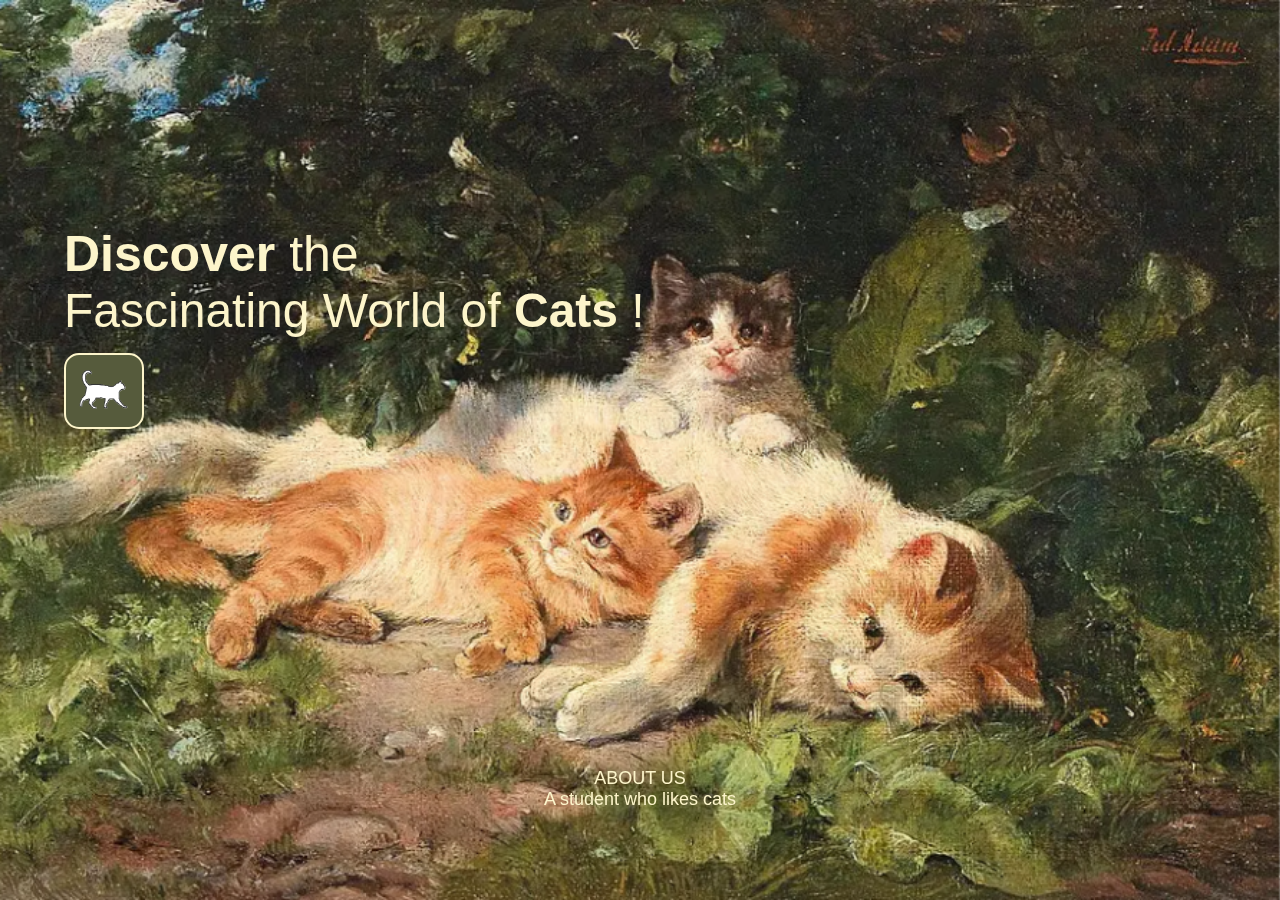
<file: index.html>
<!DOCTYPE html>
<html lang="en">
<head>
    <meta charset="UTF-8">
    <meta name="viewport" content="width=device-width, initial-scale=1.0">
    <title>Discover Cats</title>
    <link rel="stylesheet" href="index.css">
</head>
<body>
        <img src="cat-home.png" alt="" id="home-img">
    <div class="text-container">
        <dvi class="text">
            <p class="discover"><b>Discover</b> the</p>
            <p>Fascinating World of <b>Cats</b> !</p>
        </dvi>
        <div class="btn-container">
            <button>
                <a href="content.html">
                    <img src="cat-symbol.png" alt="" id="btn-img">
                </a>
            </button>
        </div>
    </div>
    <div class="abt">
        <p class="abt-txt">ABOUT US
            <br>
            A student who likes cats
        </p>
    </div>
</body>
</html>
</file>
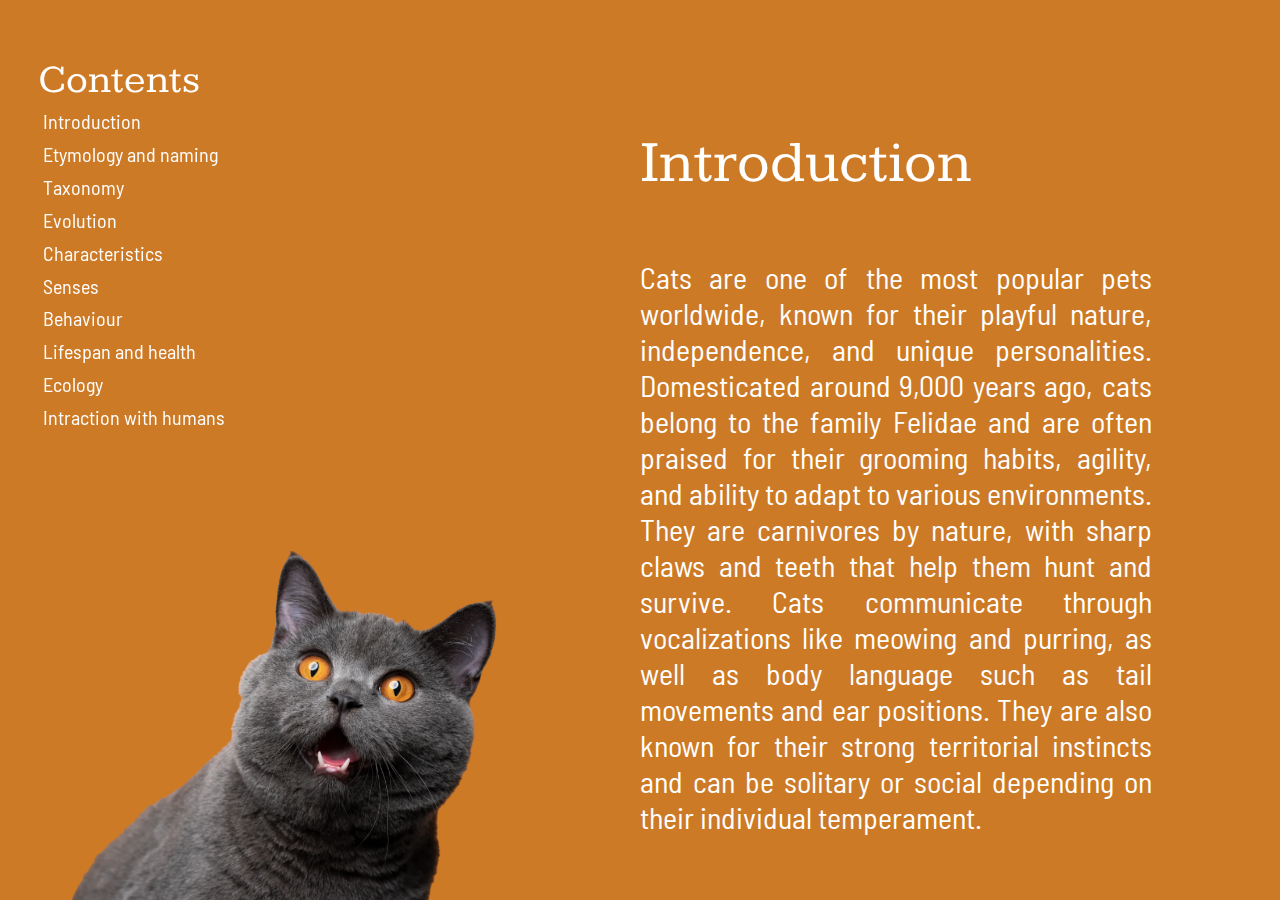
<file: content.html>
<!DOCTYPE html>
<html lang="en">
<head>
    <meta charset="UTF-8">
    <meta name="viewport" content="width=device-width, initial-scale=1.0">
    <title>About Cats</title>
    <link rel="stylesheet" href="content.css">
    <link href="https://fonts.googleapis.com/css2?family=Kameron:wght@400..700&display=swap" rel="stylesheet">
    <link href="https://fonts.googleapis.com/css2?family=Almarai:wght@300;400;700;800&family=Amiko:wght@400;600;700&family=Barlow+Semi+Condensed:ital,wght@0,100;0,200;0,300;0,400;0,500;0,600;0,700;0,800;0,900;1,100;1,200;1,300;1,400;1,500;1,600;1,700;1,800;1,900&family=Kameron:wght@400..700&display=swap" rel="stylesheet">
</head>
<body>
    <div class="header">
        <div class="title-content">Contents</div>
        <div class="contents" id="tab1" onclick="tab1()">Introduction</div>
        <div class="contents" id="tab2" onclick="tab2()">Etymology and naming</div>
        <div class="contents" id="tab3" onclick="tab3()">Taxonomy</div>
        <div class="contents" id="tab4" onclick="tab4()">Evolution</div>
        <div class="contents" id="tab5">Characteristics</div>
        <div class="contents" id="tab6">Senses</div>
        <div class="contents" id="tab7">Behaviour</div>
        <div class="contents" id="tab8">Lifespan and health</div>
        <div class="contents" id="tab9">Ecology</div>
        <div class="contents" id="tab10">Intraction with humans</div>
        <div class="close" onclick="menuClose()">&#215;</div>
    </div>
    <div class="btn-content" onclick="menuOpen()">
        <img src="cat-symbol.png" alt="" class="btn-cat" >
    </div>
    <img src="cat12.png" alt="" id="cat-img">
    <div class="text-container" id="txt1">
        <p class="title">Introduction</p>
        <p class="explain" >Cats are one of the most popular pets worldwide, known for their playful nature, independence, and unique personalities. Domesticated around 9,000 years ago, cats belong to the family Felidae and are often praised for their grooming habits, agility, and ability to adapt to various environments. They are carnivores by nature, with sharp claws and teeth that help them hunt and survive. Cats communicate through vocalizations like meowing and purring, as well as body language such as tail movements and ear positions. They are also known for their strong territorial instincts and can be solitary or social depending on their individual temperament. </p>
    </div>
    <div class="text-container" id="txt2">
        <p class="title">Etymology & Naming</p>
        <p class="explain" >The English word "cat" originates from Old English "catt," which is thought to have come from the Late Latin word "cattus," first used around the 6th century. This Latin term may have been derived from an unidentified African language, possibly the Nubian word "kaddîska" meaning 'wildcat,' and Nobiin "kadīs." Another theory suggests that the word might have ancient Germanic roots, which then spread into Latin, Greek, Syriac, and Arabic. There is also a potential connection to Uralic languages, like Northern Sámi and Hungarian, referring to female furred animals.<br><br>The English word "puss," extended to "pussy" or "pussycat," has been used since the 16th century and may have been introduced from Dutch, Low German, Swedish, Norwegian, Lithuanian, or Irish. The etymology of this term is unclear, but it might have originated from a sound used to attract a cat.<br><br>Male cats are commonly called toms or tomcats, or gibs if neutered. Female cats are known as queens or mollies if spayed.<br><br>Young cats are referred to as kittens, and historically, the term "catling" was used.<br><br>A group of cats can be called a clowder, a glaring, or a colony. Cats have a rich and fascinating linguistic history!        </p>
    </div>
    <div class="text-container" id="txt3">
        <p class="title">Taxonomy</p>
        <p class="explain" >The domestic cat's scientific name, Felis catus, was first proposed by Carl Linnaeus in 1758. Johann Christian Polycarp Erxleben later suggested the name Felis catus domesticus in 1777. In 1904, Konstantin Satunin introduced Felis daemon for a black cat from the Transcaucasus, which was later identified as a domestic cat.<br><br>
        In 2003, the International Commission on Zoological Nomenclature officially recognized the domestic cat as a distinct species, Felis catus. Further phylogenetic research in 2007 indicated that the modern domesticated subspecies, F. silvestris catus, likely descended from the African wildcat, Felis lybica. In 2017, the IUCN Cat Classification Taskforce also classified the domestic cat as a separate species, Felis catus, following the ICZN's recommendation.<br><br>
        Cats have a fascinating history, both scientifically and linguistically! If you have any more questions or want to dive deeper into a topic, feel free to ask.</p>
    </div>
    <div class="text-container" id="txt4">
        <p class="title">Evolution</p>
        <p class="explain" >The domestic cat is a member of the Felidae, a family that has a common ancestor from about 10 to 15 million years ago. The evolutionary radiation of the Felidae began in Asia during the Miocene around 8.38 to 14.45 million years ago. Analysis of mitochondrial DNA of all Felidae species indicates a radiation at 6.46 to 16.76 million years ago. The genus Felis genetically diverged from other Felidae around 6 to 7 million years ago. Results of phylogenetic research shows that the wild members of this genus evolved through sympatric or parapatric speciation, whereas the domestic cat evolved through artificial selection.The domestic cat and its closest wild ancestor are diploid and both possess 38 chromosomes and roughly 20,000 genes.  </p>
        <br><br>
        <p class="title">Domestication</p>
        <p class="explain" >It was long thought that the domestication of the cat began in ancient Egypt, where cats were venerated from around 3100 BC. However, the earliest known indication for the taming of an African wildcat was excavated close by a human Neolithic grave in Shillourokambos, southern Cyprus, dating to about 7500–7200 BC. Since there is no evidence of native mammalian fauna on Cyprus, the inhabitants of this Neolithic village most likely brought the cat and other wild mammals to the island from the Middle Eastern mainland. Scientists therefore assume that African wildcats were attracted to early human settlements in the Fertile Crescent by rodents, in particular the house mouse (Mus musculus), and were tamed by Neolithic farmers. This mutual relationship between early farmers and tamed cats lasted thousands of years. As agricultural practices spread, so did tame and domesticated cats. Wildcats of Egypt contributed to the maternal gene pool of the domestic cat at a later time.<br><br>

            The earliest known evidence for the occurrence of the domestic cat in Greece dates to around 1200 BC. Greek, Phoenician, Carthaginian and Etruscan traders introduced domestic cats to southern Europe. By the 5th century BC, they were familiar animals around settlements in Magna Graecia and Etruria. During the Roman Empire, they were introduced to Corsica and Sardinia before the beginning of the 1st century AD. By the end of the Western Roman Empire in the 5th century, the Egyptian domestic cat lineage had arrived in a Baltic Sea port in northern Germany.<br><br>
            
            The leopard cat (Prionailurus bengalensis) was tamed independently in China around 5500 BC. This line of partially domesticated cats leaves no trace in the domestic cat populations of today.<br><br>
            
            During domestication, cats have undergone only minor changes in anatomy and behavior, and they are still capable of surviving in the wild. Several natural behaviors and characteristics of wildcats may have pre-adapted them for domestication as pets. These traits include their small size, social nature, obvious body language, love of play, and high intelligence. Their rigorous grooming habits and instinct to bury their bodily waste make them generally much less messy than other domesticated animals. Captive Leopardus cats may also display affectionate behavior toward humans but are not domesticated. House cats may mate with feral cats. Hybridization between domestic and other Felinae species is also possible, producing hybrids such as the Kellas cat in Scotland.<br><br>
            
            Development of cat breeds started in the mid 19th century. An analysis of the domestic cat genome revealed that the ancestral wildcat genome was significantly altered in the process of domestication, as specific mutations were selected to develop cat breeds. Most breeds are founded on random-bred domestic cats. Genetic diversity of these breeds varies between regions, and is lowest in purebred populations, which show more than 20 deleterious genetic disorders.</p>
    </div>
        <script src="content.js"></script>
</body>
</html>
</file>
<file: index.css>
body{
    margin: 0;
    padding: 0;
    font-family: Arial, Helvetica, sans-serif;
}
#home-img{
    width: 100%;
    height: 100%;
    object-fit: cover;
    object-position: center;
    position: fixed;
    top: 0;
    left: 0;
}
.text-container{
    position: absolute;
    top: 30%;
    left: 5%;
}
p{
    color: #FDF5CB;
    padding: 0;
    margin: 0;
}
button{
    border-radius: 15px;
    background-color: #565B3C;
    padding: 10px;
    border: 2px solid #FDF5CB;
    margin: 15px 0 0;
    cursor: pointer;
}
button:hover{
    background-color: #6d744d;
}
#btn-img{
    width: 100%;
}
.abt{
    position: absolute;
    width: 100%;
    bottom: 10%;
}
.abt-txt{
    font-size: small;
    text-align: center;
    color: #FDF5CB;
}
@media(max-width:2560px){
    p{
        font-size: 90px;
    }
    .discover{
        font-size: 95px;
    }
    button{
        width: 130px;
    }
    .text-container{
        top: 25%;
    }
    .abt-txt{
        font-size: xx-large;
    }    
}
@media(max-width:1440px){
    p{
        font-size: 48px;
    }
    .discover{
        font-size: 50px;
    }
    button{
        width: 80px;
    }
    .abt-txt{
        font-size: large;
    }    
}
@media(max-width:1024px){
    p{
        font-size: 35px;
    }
    .discover{
        font-size: 37px;
    }
    button{
        width: 55px;
    }
    .abt-txt{
        font-size: small;
    }    
}
@media(max-width:768px){
    p{
        font-size: 35px;
    }
    .discover{
        font-size: 37px;
    }
    button{
        width: 55px;
    }
    .abt-txt{
        font-size: x-small;
    }    
}
@media(max-width:425px){
    p{
        font-size: 25px;
    }
    .discover{
        font-size: 27px;
    }
    button{
        width: 35px;
        border-radius: 10px;
        padding: 5px;
    }
    .text-container{
        top: 17%;
    }
}
@media(max-width:320px){
    p{
        font-size: 20px;
    }
    .discover{
        font-size: 22px;
    }
    button{
        width: 33px;
        border-radius: 10px;
        padding: 5px;
    }

}
</file>
<file: content.css>
body{
    margin: 0;
    padding: 0;
    background-color: #CD7A26;
    color: white;
    font-family: "Barlow Semi Condensed", sans-serif;}
#cat-img{
    width: 50%;
    position: fixed;
    bottom: 0;
    left: 0%;
}
.text-container{
    width: 40%;
    font-size: 18px;
    margin-left: 50%;
    text-align: justify;
}
.title,.title-content{
    font-family: "Kameron", serif;
}
.header{
    position: fixed;
    width: 35%;
    top: 2%;
    left: 0;
    padding: 3%;
}
.close{
    position: absolute;
    right: 3.5%;
    top: 0%;
    font-size: 30px;
    padding: 0;
    margin: 0;
}
.contents{
    padding: 1%;
    cursor: pointer;
}
.contents:hover{
    background-color: #f0a86175;
}
.btn-content{
    position: fixed;
    width: 10%;
    padding: 2%;
    top: 2%;
    left: 2%;
    background-color: #ff8000a9;
}
.btn-cat{
    width: 100%;
}
#txt2,#txt3,#txt4{
    display: none;
}
#txt4{
    text-align:left;
}
@media(max-width:2560px){
    .text-container{
        font-size: 50px;
        margin-top: 10%;
    }
    .title{
        font-size: 100px;
    }
    .title-content{
        font-size: 60px;
    }
    .contents{
        font-size: 30px;
    }
    .close{
        visibility: hidden;
    }
}
@media(max-width:1440px){
    .text-container{
        font-size: 30px;
        margin-top: 10%;
    }
    .title{
        font-size: 60px;
    }
    .title-content{
        font-size: 40px;
    }
    .contents{
        font-size: 20px;
    }
    .btn-content{
        visibility: hidden;
    }
}
@media(max-width:1024px){
    .text-container{
        font-size: 20px;
        margin-top: 10%;
    }
    .title{
        font-size: 40px;
    }
    .title-content{
        font-size: 30px;
    }
    .contents{
        font-size: 15px;
    }
}
@media(max-width:768px){
    .text-container{
        font-size: 15px;
        margin-top: 10%;
    }
    .title{
        font-size: 30px;
    }
    .title-content{
        font-size: 24px;
    }
    .contents{
        font-size: 12px;
    }
}
@media(max-width:425px){
    .text-container{
        font-size: 12px;
        margin-top: 10%;
    }
    .title{
        font-size: 24px;
    }
    .header{
        width: 50%;
        background-color: rgb(255, 255, 255);
        color: #CD7A26;
        visibility: hidden;
    }
    .btn-content{
        visibility: visible;
    }
}
@media(max-width:375px){
    .text-container{
        font-size: 9px;
        margin-top: 10%;
    }
    .title{
        font-size: 18px;
    }
}
</file>
